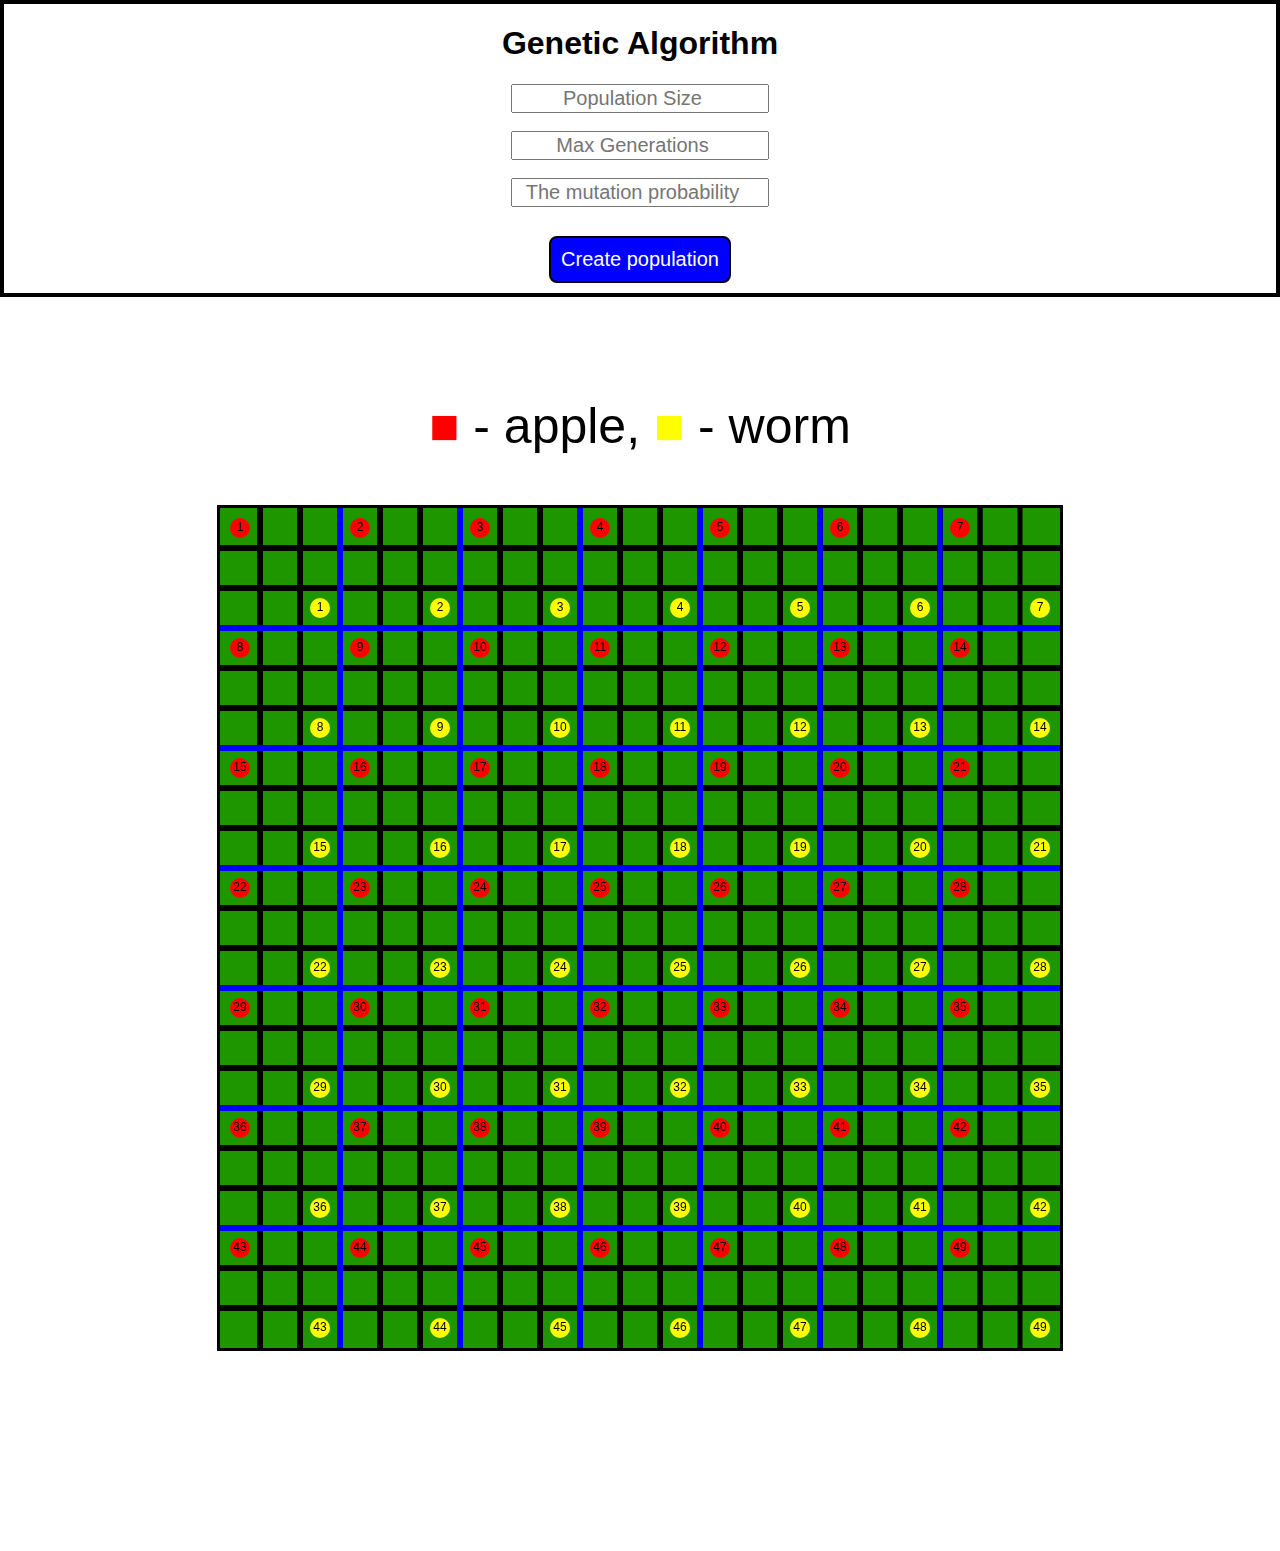
<file: index.html>
<!DOCTYPE html>
<html lang="en">
<head>
  <meta charset="UTF-8">
  <meta name="viewport" content="width=device-width, initial-scale=1.0">
  <link rel="stylesheet" href="style.css">
  <title>Genetic Algorithm</title>
</head>
<body>
  <form action="main.html" method="get" id="myForm">

    <header class="header">
      <div class="header_div" id="header_div">
        <h1>Genetic Algorithm</h1>
        <input type="number" class="input" id="inpPopSize" placeholder="Population Size" min="1" max="49" name="popSize" required>
        <br>
        <br>
        <input type="number" class="input" id="inpMaxGen" placeholder="Max Generations" min="1" name="maxGen" required>
        <br>
        <br>
        <input type="number" class="input" id="inpPMutate" placeholder="The mutation probability" name="pMutate" min="0" max="1" step="0.01" required>
        <br>
        <h3 id="warningText"></h3>
        <input type="submit" class="btn" id="launchBtn" value="Create population">
      </div>
    </header>

  </form>

  <center>
    <p class="hint"><span class="solid_red">■</span> - apple, <span class="solid_yellow">■</span> - worm</p>
  </center>
  
  <canvas id="canvas" width="840" height="840"></canvas>

  <script type="module" src="scripts/start/main.js"></script>

</body>
</html>
</file>
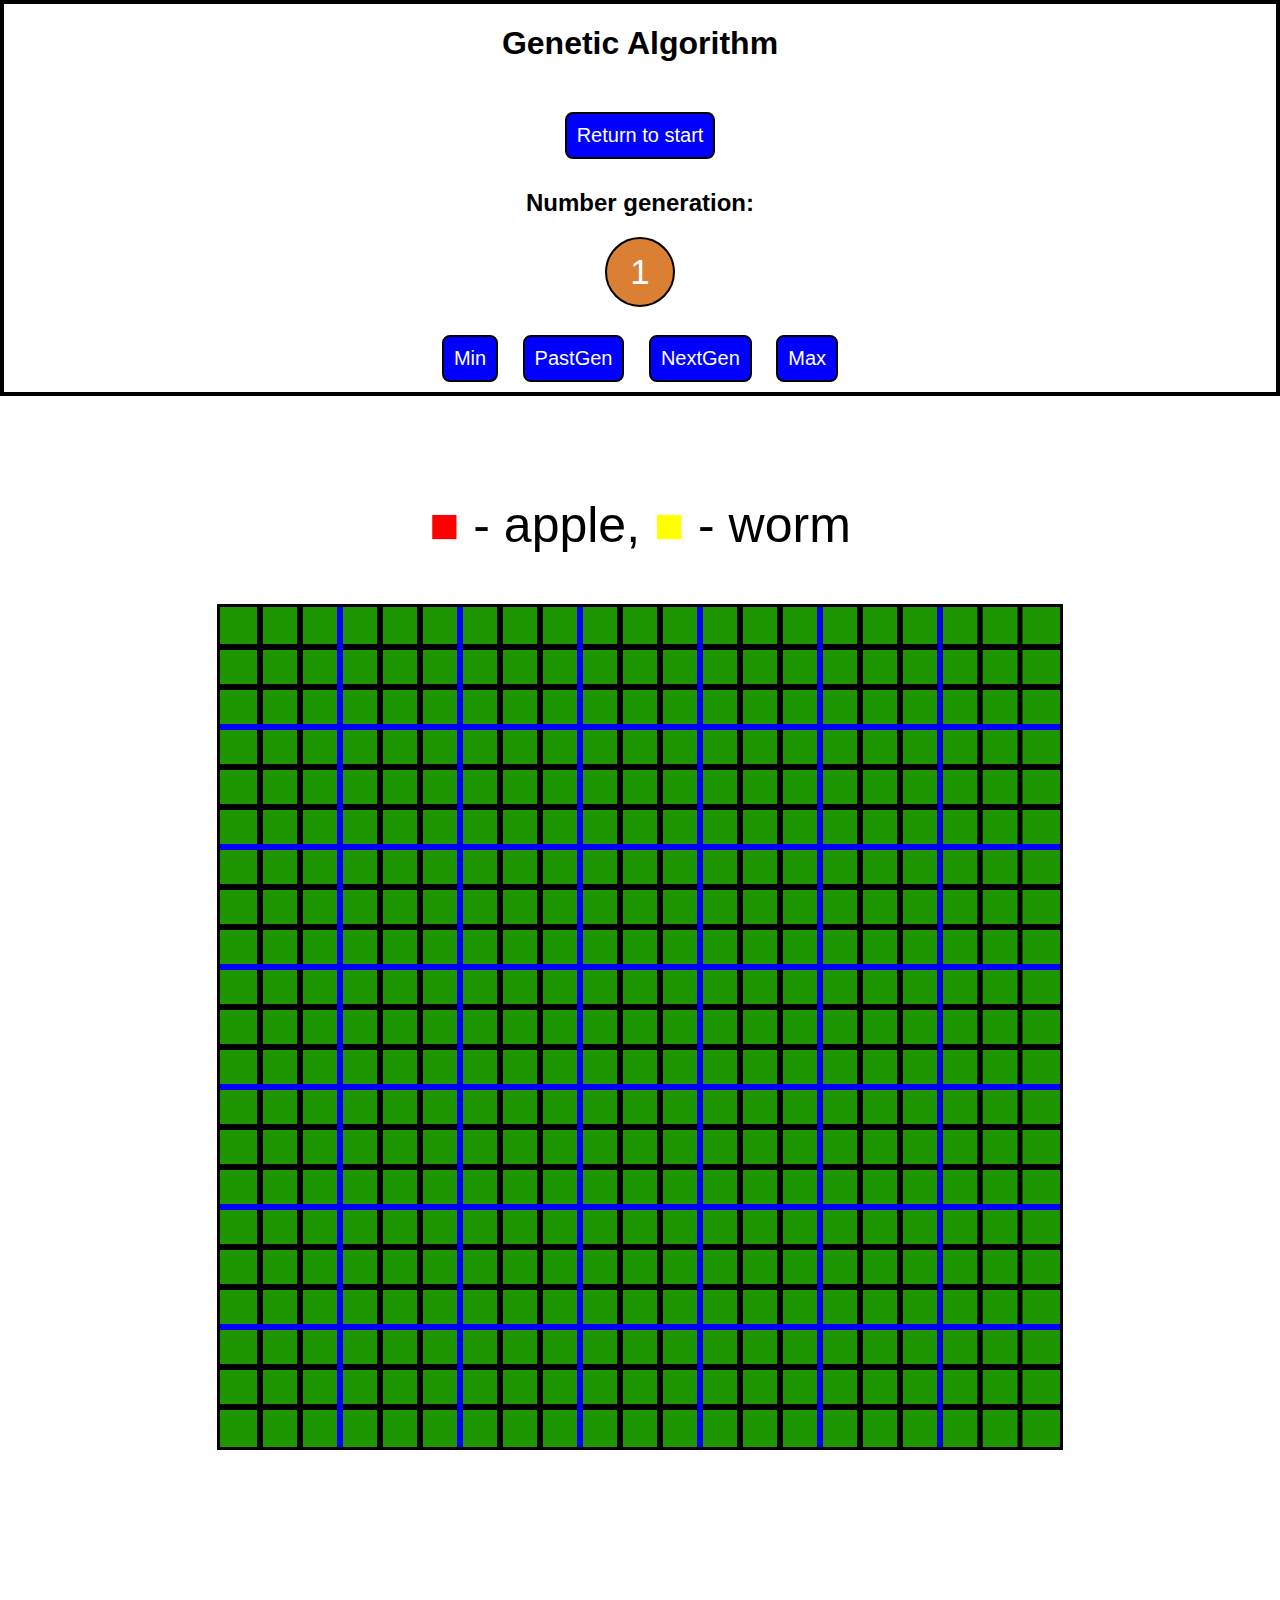
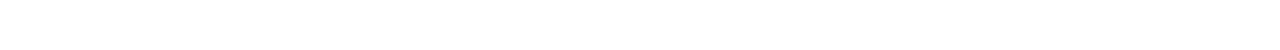
<file: main.html>
<!DOCTYPE html>
<html lang="en">
<head>
  <meta charset="UTF-8">
  <meta name="viewport" content="width=device-width, initial-scale=1.0">
  <link rel="stylesheet" href="style.css">
  <title>Genetic Algorithm</title>
</head>
<body>
  <header class="header">
    <div class="header_div" id="header_div">
      <h1>Genetic Algorithm</h1>
      <br>
      <button class="btn" id="returnBtn"><a href="index.html">Return to start</a></button>
      <br>
      <h2>Number generation:</h2>
      <button class="gen_num" id="genNum"></button>
      <br>
      <br>
      <button class="btn" id="minBtn">Min</button>
      <button class="btn" id="pastBtn">PastGen</button>
      <button class="btn" id="nextBtn">NextGen</button>
      <button class="btn" id="maxBtn">Max</button>
    </div>
  </header>

  <center>
    <p class="hint"><span class="solid_red">■</span> - apple, <span class="solid_yellow">■</span> - worm</p>
  </center>

  <canvas id="canvas" width="840" height="840"></canvas>

  <script type="module" src="scripts/main/main.js"></script>

</body>
</html>
</file>
<file: style.css>
body {
    width: 100%;
    height: auto;
    margin: 0;
    overflow: hidden;
    background-color: white;
    font-family: sans-serif;

    overflow: auto;

    margin-bottom: 200px;
}


a {
    text-decoration: none;
    color: inherit;
}

.hint {
    color: black;
    font-size: 50PX;

    font-family: sans-serif;
}

.solid_yellow {
    color: yellow;
}

.solid_red {
    color: red;
}

.header {
    width: 100%;
    margin-bottom: 100px;
}

.header_div {
    text-align: center;
    border: 4px solid black;
}

#game-container {
    position: relative;

    height: 500px;
    padding-bottom: 400px;
}

.btn {
    font-size: 20px;
    margin: 10px;
    padding: 10px;
    border: 2px solid black;
    border-radius: 8px;
    color: white;
    background-color: blue;
    transition: .2s;

    cursor: pointer;
}

.btn:hover {
    border: 2px solid blue;
    color: blue;
    background-color: white;
}

.input {
    font-size: 20px;
    width: 250px;
    text-align: center;
}

#canvas {
    background-color: #1e9600; /* Задний фон для лучшего контраста */
    display: block;
    margin: 0 auto;

    border: solid 3px black;
}

.gen_num {
    min-width: 70px;
    min-height: 70px;

    padding: 10px;

    color: white;
    background-color: #db7f34;

    font-size: 35px;
    border-radius: 50%;
    border: 2px solid black;

    display: inline-flex;  /* Используем flexbox для центрирования */
    justify-content: center; /* Центрируем текст по горизонтали */
    align-items: center; 

    aspect-ratio: 1;
}

.gen_num:hover {

}

.gen_num:active {
    
}

#generation {
    color: green;
}



/* Стиль для яблок */
.apple {
    position: absolute;
    width: 20px;
    height: 20px;
    background-color: red;
    border-radius: 50%;
}

/* Стиль для червяков */
.worm {
    position: absolute;
    width: 30px;
    height: 30px;
    background-color: blue;
    border-radius: 50%;
    z-index: 10;
}

/* Номер червяка */
.worm-number {
    position: absolute;
    top: -20px;
    left: 50%;
    transform: translateX(-50%);
    font-size: 16px;
    font-weight: bold;
    color: black;
}


form {
    margin-bottom: 100px;
}
</file>
